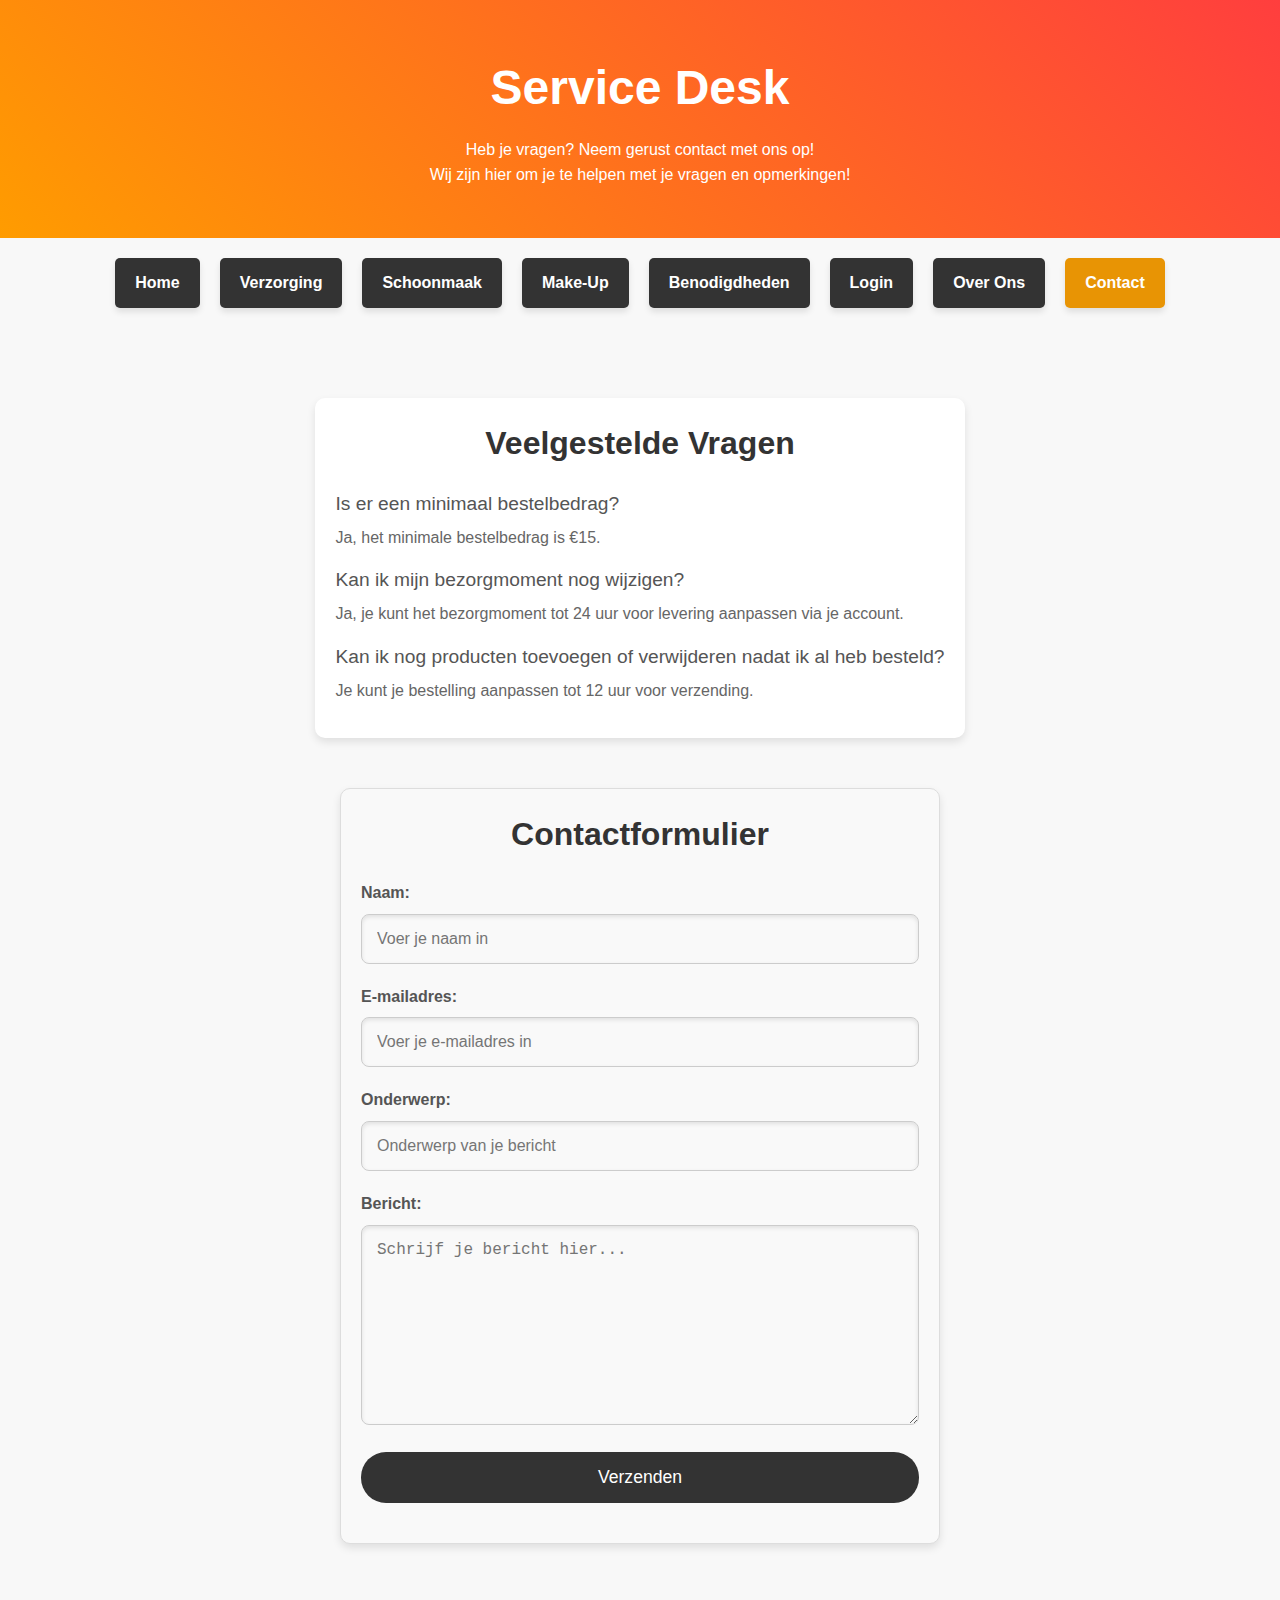
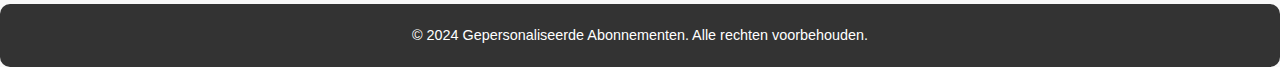
<file: contact.html>
<!DOCTYPE html>
<html lang="nl">
<head>
    <meta charset="UTF-8">
    <meta name="viewport" content="width=device-width, initial-scale=1.0">
    <title>Service Desk</title>
    <link rel="stylesheet" href="styles.css">
</head>
<body>
    <!-- Header Section -->
    <header class="header">
        <div class="header-content">
            <h1>Service Desk</h1>
            <p class="curated-text">Heb je vragen? Neem gerust contact met ons op!</p>
            <p>Wij zijn hier om je te helpen met je vragen en opmerkingen!</p>
        </div>
    </header>

    <!-- Navigation Section -->
    <div class="navigation-buttons">
        <a href="index.html">Home</a>
        <a href="toiletries.html">Verzorging</a>
        <a href="cleaning.html">Schoonmaak</a>
        <a href="makeup.html">Make-Up</a>
        <a href="essentials.html">Benodigdheden</a>
        <li><a href="Login.html">Login</a></li>
       <li><a href="aboutus.html">Over Ons</a></li>
        <a href="contact.html"class="active">Contact</a>
    </div>

    <!-- Main Content -->
    <main class="main-container">
        <section class="faq-section">
            <h2>Veelgestelde Vragen</h2>
            <ul>
                <li>Is er een minimaal bestelbedrag? <span>Ja, het minimale bestelbedrag is €15.</span></li>
                <li>Kan ik mijn bezorgmoment nog wijzigen? <span>Ja, je kunt het bezorgmoment tot 24 uur voor levering aanpassen via je account.</span></li>
                <li>Kan ik nog producten toevoegen of verwijderen nadat ik al heb besteld? <span>Je kunt je bestelling aanpassen tot 12 uur voor verzending.</span></li>
            </ul>
        </section>

        <section class="contact-form-section">
            <h2>Contactformulier</h2>
            <form id="contact-form">
                <label for="name">Naam:</label>
                <input type="text" id="name" name="name" required placeholder="Voer je naam in">
        
                <label for="email">E-mailadres:</label>
                <input type="email" id="email" name="email" required placeholder="Voer je e-mailadres in">
        
                <label for="subject">Onderwerp:</label>
                <input type="text" id="subject" name="subject" required placeholder="Onderwerp van je bericht">
        
                <label for="message">Bericht:</label>
                <textarea id="message" name="message" rows="5" required placeholder="Schrijf je bericht hier..."></textarea>
        
                <button type="submit">Verzenden</button>
            </form>
            <div id="form-feedback"></div>
        </section>
        
    </main>

    <!-- Footer Section -->
    <footer class="footer">
        <p>&copy; 2024 Gepersonaliseerde Abonnementen. Alle rechten voorbehouden.</p>
    </footer>

    <script src="script.js"></script>
</body>
</html>
</file>
<file: styles.css>
/* General Reset */
* {
    margin: 0;
    padding: 0;
    box-sizing: border-box;
}

body {
    font-family: 'Poppins', sans-serif;
    line-height: 1.6;
    color: #333;
    background-color: #f8f8f8;
}

/* Header Section */
.header {
    background: linear-gradient(45deg, #ff9c00, #ff3e3e);
    color: white;
    text-align: center;
    padding: 50px 20px;
    position: relative;
}

.header-content {
    max-width: 800px;
    margin: 0 auto;
}

.header h1 {
    font-size: 3rem;
    margin-bottom: 10px;
}

.tagline {
    font-size: 1.5rem;
    margin-bottom: 20px;
}

.cta-button {
    display: inline-block;
    background-color: #fff;
    color: #eb9007;
    padding: 12px 25px;
    font-size: 1rem;
    font-weight: bold;
    border-radius: 25px;
    text-decoration: none;
    transition: background-color 0.3s ease, transform 0.2s ease;
}

.cta-button:hover {
    background-color: #ff9c00;
    color: white;
    transform: translateY(-2px);
}





#meeroverons {
    position: absolute; 
    top: 87%; /* Adjust as needed to position below "Duurzaamheid" */
    left: 44%;
    background-color: #333;
    color: #ffffff;
    padding: 12px 25px;
    font-size: 1rem;
    font-weight: bold;
    border-radius: 25px;
    text-decoration: none;
    transition: background-color 0.3s ease, transform 0.2s ease;
}


.meeroverons:hover {
    background-color: #ff9c00;
    color: white;
    transform: translateY(-2px);
}









/* Navigation Section */
.navigation {
    background-color: #333;
    padding: 10px 0;
}

.navigation-buttons {
    display: flex;
    justify-content: center;
    list-style: none;
    gap: 20px;
}

.navigation-buttons a {
    text-decoration: none;
    color: white;
    font-size: 1.1rem;
    padding: 10px 15px;
    border-radius: 5px;
    transition: background-color 0.3s ease;
}

.navigation-buttons a:hover {
    background-color: #ff9c00;
}

/* About Section */
.about-section {
    padding: 50px 20px;
    background-color: white;
    text-align: center;
}

.about-section h2 {
    font-size: 2.5rem;
    margin-bottom: 20px;
}

.about-section .features {
    display: flex;
    justify-content: center;
    gap: 20px;
    margin-top: 30px;
}

.feature {
    max-width: 300px;
}

.feature h3 {
    font-size: 1.5rem;
    color: hwb(30 5% 3%);
    margin-bottom: 10px;
}

.feature p {
    font-size: 1rem;
    color: #666;
}

/* Products Section */
.products-section {
    background-color: #f4f4f4;
    padding: 20px 20px;
    text-align: center;
}

.products-section h2 {
    font-size: 2.5rem;
    margin-bottom: 30px;
}

.products-grid {
    display: grid;
    grid-template-columns: repeat(auto-fit, minmax(250px, 1fr));
    gap: 20px;
    padding: 0 20px;
}

.product-card {
    background: white;
    border: 1px solid #ddd;
    border-radius: 10px;
    box-shadow: 0 4px 8px rgba(0, 0, 0, 0.1);
    padding: 20px;
    text-align: center;
    transition: transform 0.2s ease;
}

.product-card:hover {
    transform: scale(1.05);
}

.product-card img {
    max-width: 100%;
    border-radius: 10px;
    margin-bottom: 15px;
}

.product-card h4 {
    font-size: 1.2rem;
    color: #333;
    margin-bottom: 10px;
}

.product-card p {
    font-size: 1rem;
    color: #666;
}

.main-container {
    display: flex;
    flex-direction: column;
    align-items: center;
    padding: 20px;
}

/* Footer */
.footer {
    text-align: center;
    padding: 20px;
    background-color: #333;
    color: white;
    font-size: 0.9rem;
    margin-top: 40px;
}

.faq-section {
    text-align: center;
    margin: 50px auto;
    padding: 20px;
    max-width: 800px;
    background-color: #fff;
    border-radius: 10px;
    box-shadow: 0 4px 8px rgba(0, 0, 0, 0.1);
}

.faq-section h2 {
    font-size: 2rem;
    color: #333;
    margin-bottom: 20px;
}

.faq-section ul {
    list-style: none;
    padding: 0;
}

.faq-section li {
    margin-bottom: 15px;
    font-size: 1.2rem;
    color: #555;
    text-align: left;
}

.faq-section li span {
    display: block;
    margin-top: 5px;
    font-size: 1rem;
    color: #666;
}

/* Contact Form Section */
.contact-form-section {
    display: flex;
    flex-direction: column;
    align-items: center;
    padding: 40px;
    margin: 0 auto;
    width: 90%; /* Take up most of the page width */
    max-width: 1000px; /* Limit width on larger screens */
    background: #f9f9f9;
    border-radius: 10px;
    box-shadow: 0px 4px 8px rgba(0, 0, 0, 0.1);
    border: 1px solid #ddd;
}

form#contact-form {
    width: 100%; /* Ensure the form takes the full container width */
}

form#contact-form input, 
form#contact-form textarea, 
form#contact-form button {
    width: 100%; /* Fields fill the entire form width */
    margin-bottom: 20px;
    padding: 15px; /* Larger padding for bigger input fields */
    font-size: 1rem; /* Keep font size comfortable */
    border: 1px solid #ccc;
    border-radius: 8px;
}

form#contact-form textarea {
    height: 200px; /* Taller textarea for better readability */
    resize: vertical;
}

form#contact-form button {
    background-color: #333;
    color: #fff;
    padding: 15px;
    font-size: 1.1rem;
    border: none;
    border-radius: 25px;
    cursor: pointer;
    transition: background-color 0.3s ease, transform 0.2s ease;
}

form#contact-form button:hover {
    background-color: #555;
}


/* Style the heading */
.contact-form-section h2 {
    font-size: 2rem;
    margin-bottom: 20px;
    color: #333;
    text-align: center;
}

/* Input and label styles */
#contact-form label {
    display: block;
    margin-bottom: 8px;
    font-weight: bold;
    color: #555;
}

#contact-form input,
#contact-form textarea {
    width: 100%;
    padding: 12px; /* Increased padding */
    margin-bottom: 15px; /* Uniform spacing */
    border: 1px solid #ddd;
    border-radius: 8px;
    font-size: 1rem;
    box-shadow: 0 2px 4px rgba(0, 0, 0, 0.1) inset;
    transition: border-color 0.3s ease, box-shadow 0.3s ease;
    background-color: #f9f9f9; /* Light background for inputs */
}

/* Focus state */
#contact-form input:focus,
#contact-form textarea:focus {
    border-color: #ff9c00;
    box-shadow: 0 0 8px rgba(255, 156, 0, 0.5);
    outline: none;
}

#contact-form textarea {
    resize: vertical;
}

/* Submit button */
#contact-form button {
    background-color: #333;
    color: #fff;
    padding: 12px 20px; /* More padding for better size */
    border: none;
    border-radius: 25px;
    font-size: 1rem;
    cursor: pointer;
    transition: background-color 0.3s ease, transform 0.2s ease;
    width: 100%; /* Full-width button for better usability */
}

#contact-form button:hover {
    background-color: #ff9c00;
    transform: translateY(-2px);
}

#contact-form button:active {
    transform: translateY(0);
}

/* Feedback Section */
#form-feedback {
    margin-top: 15px;
    font-size: 1rem;
    padding: 10px;
    border-radius: 5px;
    text-align: center; /* Center-align feedback text */
    display: none; /* Hidden by default */
}

#form-feedback.success {
    background-color: #d4edda;
    color: #155724;
    border: 1px solid #c3e6cb;
}

#form-feedback.error {
    background-color: #f8d7da;
    color: #721c24;
    border: 1px solid #f5c6cb;
}


/* Optional Fade-in Animation */
@keyframes fadeIn {
    from {
        opacity: 0;
        transform: translateY(-10px);
    }
    to {
        opacity: 1;
        transform: translateY(0);
    }
}


/* Items Grid Styling */
.items-grid {
    display: grid;
    grid-template-columns: repeat(auto-fit, minmax(300px, 1fr));
    gap: 20px;
    margin: 30px 20px;
    padding: 0;
}

/* Individual Item Card Styling */
.item-card {
    background: #fff;
    border: 1px solid #ddd;
    border-radius: 12px;
    box-shadow: 0 4px 12px rgba(0, 0, 0, 0.1);
    padding: 20px;
    transition: transform 0.3s ease, box-shadow 0.3s ease;
    text-align: center;
    overflow: hidden;
}



.item-card:hover {
    transform: scale(1.05);
    box-shadow: 0 8px 16px rgba(0, 0, 0, 0.2);
}

.item-card img {
    max-width: 100%;
    height: auto;
    border-radius: 8px;
    margin-bottom: 15px;
}

.item-card h4 {
    font-size: 1.5rem;
    color: #333;
    margin-bottom: 10px;
}

.item-card p {
    font-size: 1rem;
    color: #555;
    line-height: 1.4;
    margin-bottom: 15px;
}

/* Subscription Options Buttons */
.subscription-options {
    display: flex;
    flex-direction: column;
    gap: 10px;
    margin-top: 10px;
}

.subscription-options button {
    background-color: #000000;
    color: white;
    border: none;
    border-radius: 5px;
    padding: 10px 15px;
    font-size: 1rem;
    cursor: pointer;
    transition: background-color 0.3s, transform 0.2s;
}

.subscription-options button:hover {
    background-color: #000000;
    transform: scale(1.05);
}

.subscription-options button:active {
    transform: scale(1);
    background-color: #000000;
}

/* Footer Styling */
footer {
    text-align: center;
    background-color: #333;
    color: #fff;
    padding: 20px 10px;
    margin-top: 20px;
    border-radius: 10px;
    font-size: 0.9rem;
}

/* Responsive Design */
@media (max-width: 768px) {
    .header h1 {
        font-size: 2rem;
    }

    .curated-text {
        font-size: 1rem;
    }

    .navigation-buttons a {
        font-size: 1rem;
        padding: 10px;
        width: 90%;
        text-align: center;
    }

    .subscription-options button {
        font-size: 0.9rem;
        padding: 8px 10px;
    }
}

/* Navigation Buttons */
.navigation-buttons {
    display: flex;
    justify-content: center;
    flex-wrap: wrap;
    gap: 20px;
    margin: 20px 0;
}


.navigation-buttons a {
    text-decoration: none;
    background-color: #333;
    color: #fff;
    padding: 10px 20px;
    border-radius: 25px;
    font-size: 1.1rem;
    font-weight: bold;
    transition: background-color 0.3s ease, transform 0.2s ease;
    box-shadow: 0 4px 6px rgba(0, 0, 0, 0.1);
}

.navigation-buttons a:hover {
    background-color: #ff9c00;
    transform: translateY(-2px);
}

.navigation-buttons a:active {
    transform: translateY(0);
}

.navigation-buttons a.active {
    background-color: #e89404; /* Highlight active category */
}

/* Globe Icon Styling */
.globe-icon {
    position: absolute;
    top: 20px; /* Adjust this to position vertically */
    right: 20px; /* Adjust this to position horizontally */
    width: 150px; /* Set the size of the icon */
    height: auto; /* Maintain aspect ratio */
    z-index: 10; /* Ensure it appears above other elements */
}

.product-card a {
    display: block;
    text-decoration: none;
    color: inherit; /* Preserve original text color */
    transition: transform 0.3s ease, box-shadow 0.3s ease;
}

.product-card a:hover {
    transform: scale(1.05);
    box-shadow: 0 4px 8px rgba(0, 0, 0, 0.2);
}

/* General Contact Form Styling */
.contact-form-section {
    display: flex;
    flex-direction: column;
    justify-content: center;
    align-items: center;
    padding: 20px;
    margin: 0 auto;
    max-width: 600px; /* Increased width for more space */
    border: 1px solid #ddd;
    border-radius: 10px;
    background: #f9f9f9;
    box-shadow: 0px 4px 8px rgba(0, 0, 0, 0.1);
}

/* Style Feedback */
.hidden {
    display: none;
}

.nav-bar {
    background-color: black;
    padding: 10px;
    color: white;
    text-align: center;
}

/* Search Bar Styles */
#searchBar {
    padding: 5px;
    font-size: 14px;
    border: 1px solid #ccc;
    border-radius: 4px;
    margin-right: 10px;
}

#searchBar:focus {
    outline: none;
    border-color: #007bff; /* Adjust to your theme color */
}

/* Cart Icon Styles */
.cart-icon {
    text-decoration: none;
    color: #333; /* Adjust to your theme color */
    font-size: 14px;
    margin-left: 15px;
}

.cart-icon:hover {
    color: #007bff; /* Adjust to your theme color */
}

/* Header Right Section */
.header-right {
    display: flex;
    align-items: center;
}

/* Cart Section Styles */
.cart {
    position: fixed;
    right: 0;
    top: 50px;
    width: 300px;
    background-color: #fff;
    border: 1px solid #ccc;
    border-radius: 4px;
    box-shadow: 0 2px 10px rgba(0, 0, 0, 0.1);
    padding: 15px;
    display: none; /* Hidden by default */
}

.cart.hidden {
    display: none;
}

.cart h2 {
    margin-top: 0;
    font-size: 18px;
}

.cart ul {
    list-style-type: none;
    padding: 0;
}

.cart ul li {
    padding: 5px 0;
    border-bottom: 1px solid #eee;
}

button {
    background-color: #000000;
    color: #fff;
    border: none;
    padding: 10px 15px;
    border-radius: 3px;
    cursor: pointer;
}

button:hover {
    background-color: #020202;
}

/* Utility Classes */
.btn {
    display: inline-block;
    padding: 12px 25px;
    font-size: 1rem;
    border-radius: 25px;
    text-decoration: none;
    transition: background-color 0.3s ease, transform 0.2s ease;
}

.btn-primary {
    background-color: #333;
    color: #fff;
}

.btn-primary:hover {
    background-color: #ff9c00;
}

.text-center {
    text-align: center;
}

.grid {
    display: grid;
    gap: 20px;
    margin: 30px 0;
}

.grid-columns {
    grid-template-columns: repeat(auto-fit, minmax(250px, 1fr));
}

/* General Reset */
* {
    margin: 0;
    padding: 0;
    box-sizing: border-box;
}

/* Navigation Section */
.navigation {
    background-color: #333;
    padding: 10px 0;
}

.navigation-buttons {
    display: flex;
    justify-content: center;
    list-style: none;
    gap: 20px;
}

.navigation-buttons a,
.nav-button {
    background-color: #333; /* Same background color */
    color: white; /* Text color */
    text-decoration: none; /* Remove underline */
    border: none; /* No border */
    border-radius: 5px; /* Rounded corners */
    padding: 10px 20px; /* Adjust padding */
    font-size: 16px; /* Font size */
    font-family: 'Poppins', sans-serif; /* Consistent font */
    text-align: center; /* Center text */
    line-height: 1; /* Line height */
    cursor: pointer; /* Pointer cursor for buttons */
    transition: background-color 0.3s ease; /* Smooth hover effect */
    display: inline-block; /* Inline block for consistent spacing */
    height: 50px; /* Fixed height */
    justify-content: center; /* Center-align content */
    align-items: center; /* Align flag and text vertically */
    display: flex; /* Flexbox for consistent alignment */
}

/* Hover effects for navigation buttons */
.navigation-buttons a:hover,
.nav-button:hover {
    background-color: #333; /* Darker background on hover */
    color: white;
}

/* Active state for navigation buttons */
.navigation-buttons a.active,
.nav-button.active {
    background-color: #e89404; /* Highlight active state */
}

/* Dropdown menu button */
.dropdown-toggle {
    background-color: #333; /* Same background as nav buttons */
    color: white; /* Text color */
    border: none; /* Remove border */
    border-radius: 5px; /* Rounded corners */
    padding: 10px 20px; /* Same padding */
    font-size: 16px; /* Consistent font size */
    height: 50px; /* Fixed height */
    display: flex; /* Flexbox for flag and text alignment */
    align-items: center; /* Vertically center content */
    justify-content: center; /* Center-align content */
    transition: background-color 0.3s ease; /* Smooth hover effect */
    cursor: pointer; /* Pointer cursor */
    font:'Poppins', sans-serif;
}

/* Hover effect for dropdown menu button */
.dropdown-toggle:hover {
    background-color: #ff7c0a; /* Darker background on hover */
}

/* Dropdown menu */
.dropdown-menu {
    display: none; /* Initially hidden */
    position: absolute;
    background-color: white;
    box-shadow: 0 4px 8px rgba(0, 0, 0, 0.1);
    border-radius: 5px;
    margin-top: 5px;
    min-width: 150px;
    z-index: 1000;
}

/* Show dropdown menu when the parent has the 'show' class */
.nav-item.show .dropdown-menu {
    display: block;
}

/* Dropdown item styling */
.dropdown-item {
    display: flex;
    align-items: center;
    padding: 10px 15px;
    color: #333;
    text-decoration: none;
    transition: background-color 0.2s ease;
}

.dropdown-item:hover {
    background-color: #f0f0f0;
}

/* Ensuring dropdown items match styles */
.dropdown-item .flag-icon {
    margin-right: 10px;
}

/* Flag icon styling */
.flag-icon {
    width: 20px; /* Adjust size to fit button */
    height: 15px;
    margin-right: 8px; /* Space between flag and text */
    border-radius: 3px; /* Optional: rounded corners for the flag */
}
</file>
